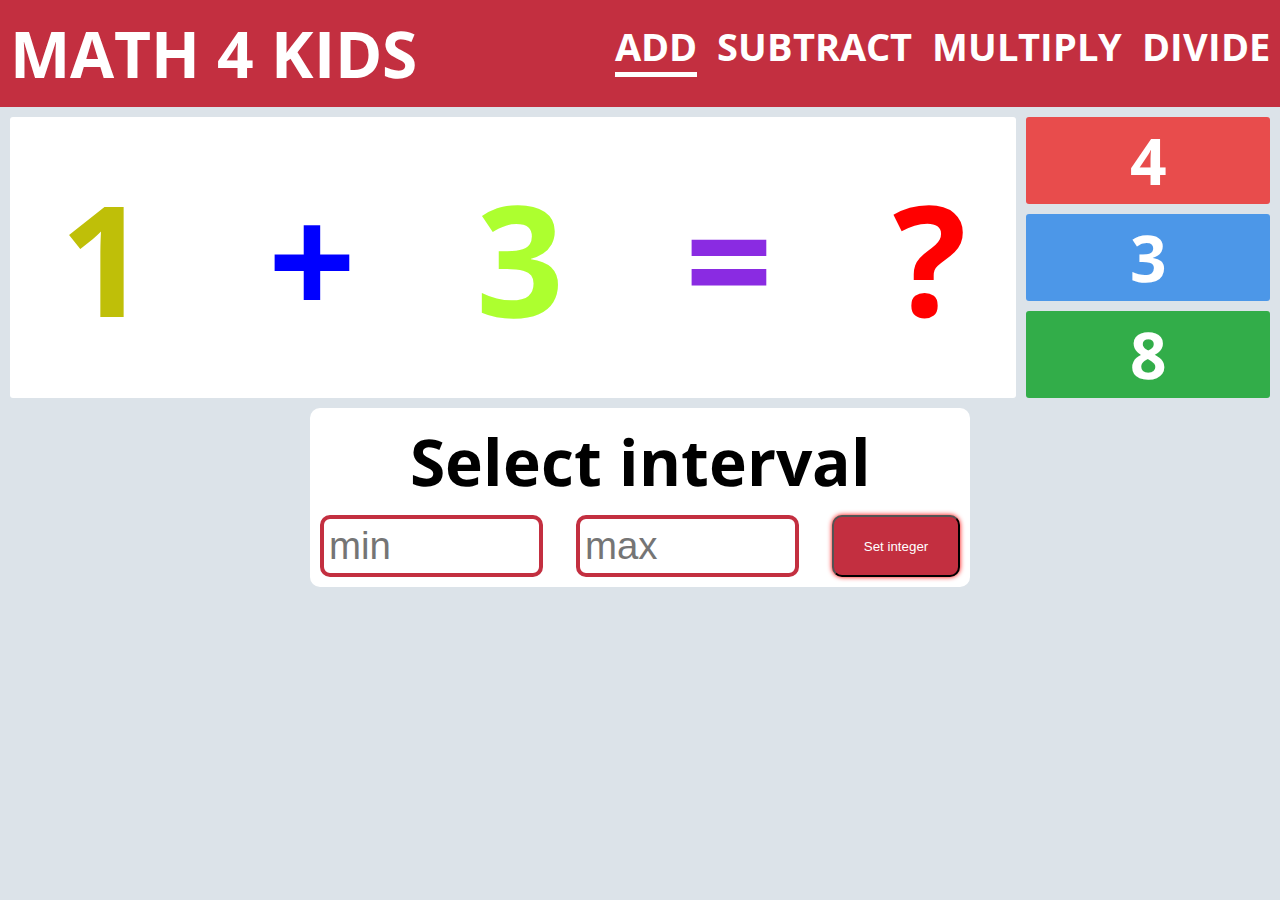
<file: index.html>
<!DOCTYPE html>
<html lang="en">
  <head>
    <meta charset="UTF-8" />
    <meta http-equiv="X-UA-Compatible" content="IE=edge" />
    <meta name="viewport" content="width=device-width, initial-scale=1.0" />
    <link rel="preconnect" href="https://fonts.googleapis.com" />
    <link rel="preconnect" href="https://fonts.gstatic.com" crossorigin />
    <link rel="preconnect" href="https://fonts.googleapis.com" />
    <link rel="preconnect" href="https://fonts.gstatic.com" crossorigin />
    <link
      href="https://fonts.googleapis.com/css2?family=Open+Sans:ital,wght@0,300;0,400;0,500;0,600;0,700;0,800;1,300;1,400;1,500;1,600;1,700;1,800&display=swap"
      rel="stylesheet"
    />
    <link rel="stylesheet" href="./style/style.css" />
    <title>Add</title>
  </head>
  <body>
    <audio src="./audio/Sound_04669.mp3"></audio>
    <header>
      <h1>MATH 4 KIDS</h1>
      <ul class="nav">
        <li class="nav-element">
          <a href="./index.html" class="nav-elem-link current">ADD</a>
        </li>
        <li class="nav-element">
          <a href="./subtract.html" class="nav-elem-link">SUBTRACT</a>
        </li>
        <li class="nav-element">
          <a href="./multiply.html" class="nav-elem-link">MULTIPLY</a>
        </li>
        <li class="nav-element">
          <a href="./divide.html" class="nav-elem-link">DIVIDE</a>
        </li>
      </ul>
    </header>
    <div class="wrapper">
      <div class="container-equation">
        <div
          class="equation-elements"
          id="num-first"
          style="color: rgb(191, 191, 8)"
        ></div>
        <div
          class="equation-elements"
          id="mathematical-relation"
          style="color: blue"
        ></div>
        <div
          class="equation-elements"
          id="num-second"
          style="color: greenyellow"
        ></div>
        <div class="equation-elements" id="equals" style="color: blueviolet">
          =
        </div>
        <div class="equation-elements" id="question" style="color: red">?</div>
      </div>

      <div class="container-answer">
        <div class="answer-elements" id="option1">5</div>
        <div class="answer-elements" id="option2">4</div>
        <div class="answer-elements" id="option3">2</div>
      </div>
    </div>
    <div class="select-inreval">
      <h3>Select interval</h3>
      <form action="submit" class="select-inreval-form">
        <input type="text" placeholder="min" name="min" />
        <input type="text" placeholder="max" name="max" />
        <button type="submit" class="set-integer">Set integer</button>
      </form>
    </div>
    <audio src="./audio/Sound_04669.mp3" id="false-answer"></audio>
    <audio src="./audio/line_open.mp3" id="right-answer"></audio>
    <script src="./script/add.js"></script>
  </body>
</html>
</file>
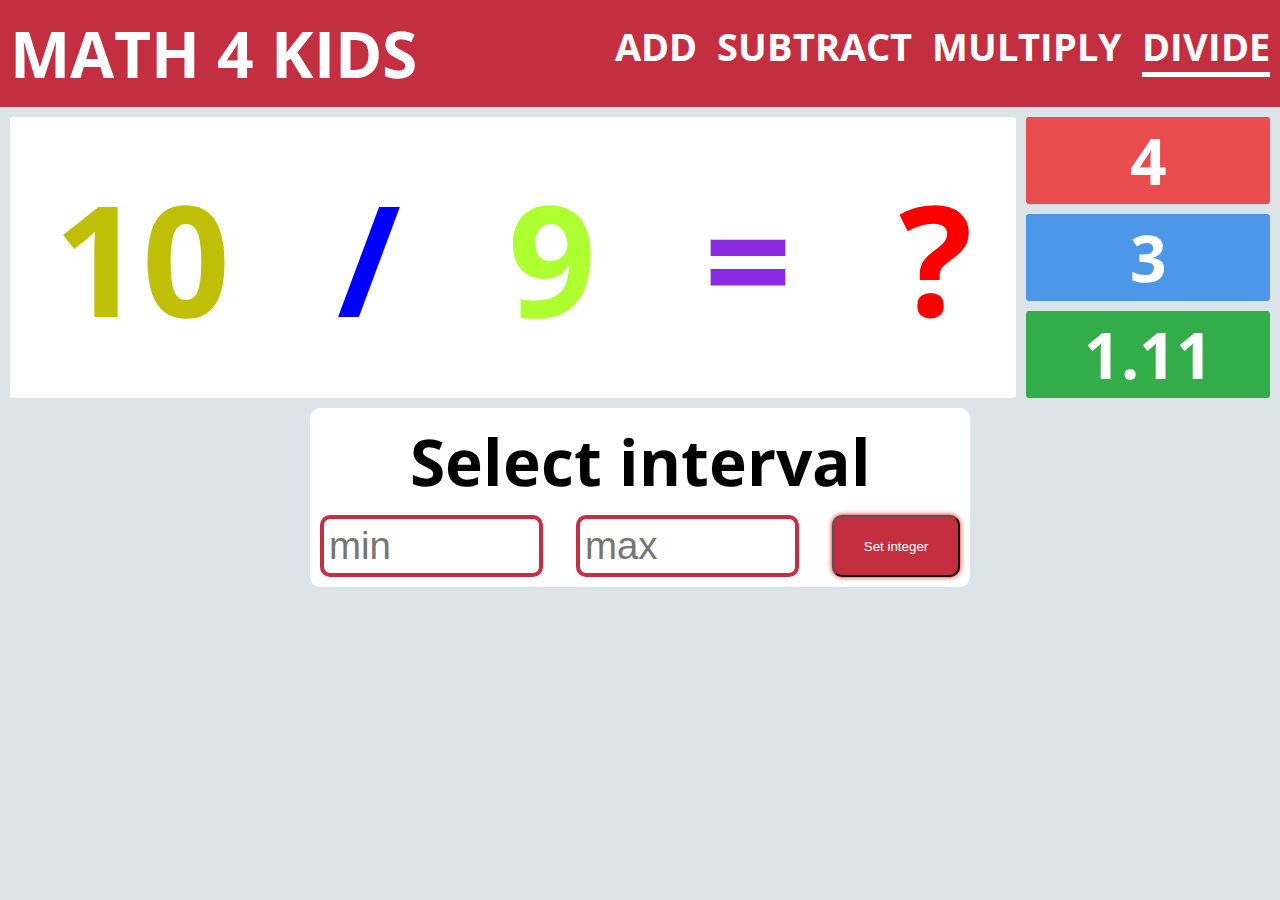
<file: divide.html>
<!DOCTYPE html>
<html lang="en">
  <head>
    <meta charset="UTF-8" />
    <meta http-equiv="X-UA-Compatible" content="IE=edge" />
    <meta name="viewport" content="width=device-width, initial-scale=1.0" />
    <link rel="preconnect" href="https://fonts.googleapis.com" />
    <link rel="preconnect" href="https://fonts.gstatic.com" crossorigin />
    <link rel="preconnect" href="https://fonts.googleapis.com" />
    <link rel="preconnect" href="https://fonts.gstatic.com" crossorigin />
    <link
      href="https://fonts.googleapis.com/css2?family=Open+Sans:ital,wght@0,300;0,400;0,500;0,600;0,700;0,800;1,300;1,400;1,500;1,600;1,700;1,800&display=swap"
      rel="stylesheet"
    />
    <link rel="stylesheet" href="./style/style.css" />
    <title>Divide</title>
  </head>
  <body>
    <audio src="./audio/Sound_04669.mp3"></audio>
    <header>
      <h1>MATH 4 KIDS</h1>
      <ul class="nav">
        <li class="nav-element">
          <a href="./index.html" class="nav-elem-link">ADD</a>
        </li>
        <li class="nav-element">
          <a href="./subtract.html" class="nav-elem-link">SUBTRACT</a>
        </li>
        <li class="nav-element">
          <a href="./multiply.html" class="nav-elem-link">MULTIPLY</a>
        </li>
        <li class="nav-element">
          <a href="./divide.html" class="nav-elem-link current">DIVIDE</a>
        </li>
      </ul>
    </header>
    <div class="wrapper">
      <div class="container-equation">
        <div
          class="equation-elements"
          id="num-first"
          style="color: rgb(191, 191, 8)"
        ></div>
        <div
          class="equation-elements"
          id="mathematical-relation"
          style="color: blue"
        ></div>
        <div
          class="equation-elements"
          id="num-second"
          style="color: greenyellow"
        ></div>
        <div class="equation-elements" id="equals" style="color: blueviolet">
          =
        </div>
        <div class="equation-elements" id="question" style="color: red">?</div>
      </div>

      <div class="container-answer">
        <div class="answer-elements" id="option1">5</div>
        <div class="answer-elements" id="option2">4</div>
        <div class="answer-elements" id="option3">2</div>
      </div>
    </div>
    <div class="select-inreval">
      <h3>Select interval</h3>
      <form action="submit" class="select-inreval-form">
        <input type="text" placeholder="min" name="min" />
        <input type="text" placeholder="max" name="max" />
        <button type="submit" class="set-integer">Set integer</button>
      </form>
    </div>
    <audio src="./audio/Sound_04669.mp3" id="false-answer"></audio>
    <audio src="./audio/line_open.mp3" id="right-answer"></audio>
    <script src="./script/divide.js"></script>
  </body>
</html>
</file>
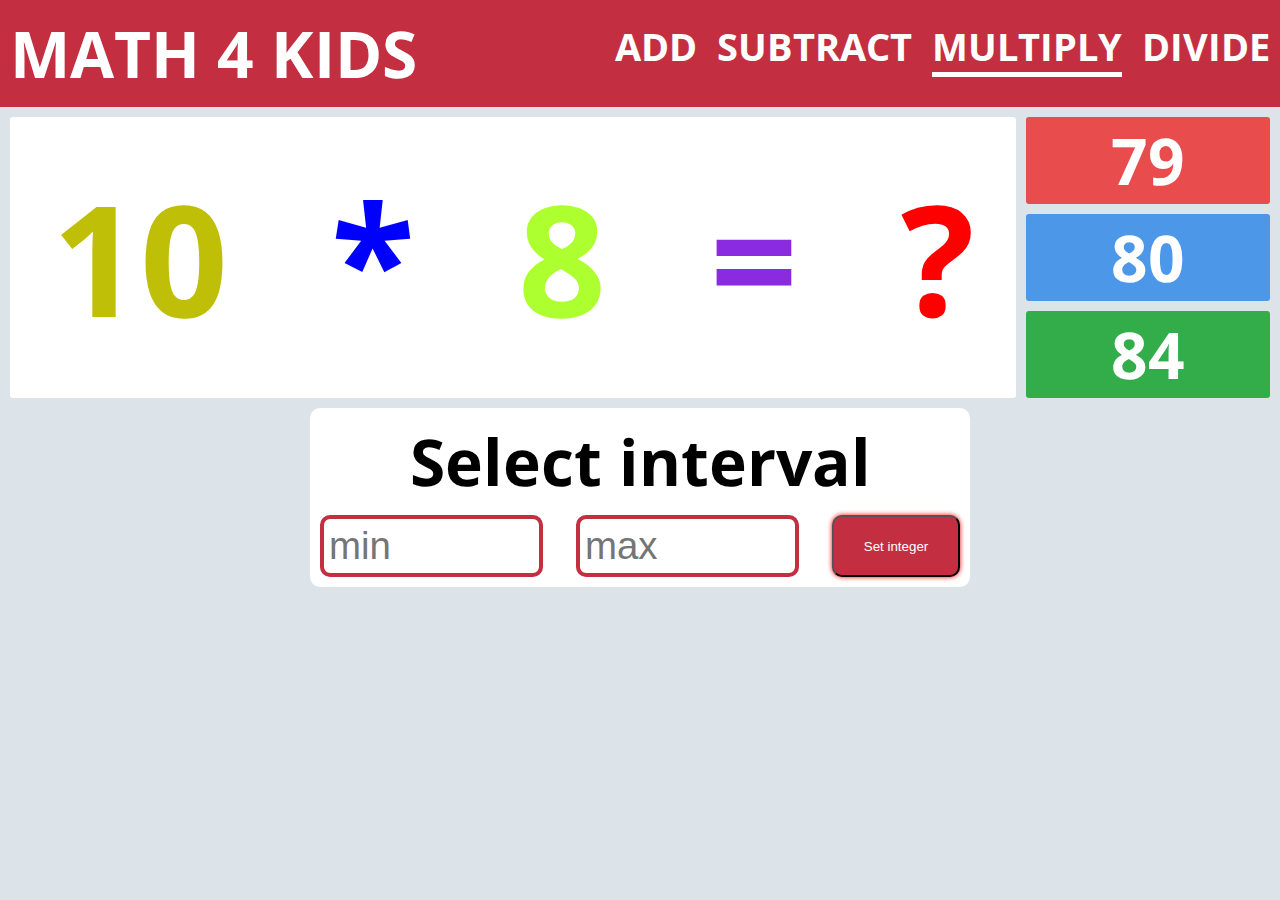
<file: multiply.html>
<!DOCTYPE html>
<html lang="en">
  <head>
    <meta charset="UTF-8" />
    <meta http-equiv="X-UA-Compatible" content="IE=edge" />
    <meta name="viewport" content="width=device-width, initial-scale=1.0" />
    <link rel="preconnect" href="https://fonts.googleapis.com" />
    <link rel="preconnect" href="https://fonts.gstatic.com" crossorigin />
    <link rel="preconnect" href="https://fonts.googleapis.com" />
    <link rel="preconnect" href="https://fonts.gstatic.com" crossorigin />
    <link
      href="https://fonts.googleapis.com/css2?family=Open+Sans:ital,wght@0,300;0,400;0,500;0,600;0,700;0,800;1,300;1,400;1,500;1,600;1,700;1,800&display=swap"
      rel="stylesheet"
    />
    <link rel="stylesheet" href="./style/style.css" />
    <title>Multiply</title>
  </head>
  <body>
    <audio src="./audio/Sound_04669.mp3"></audio>
    <header>
      <h1>MATH 4 KIDS</h1>
      <ul class="nav">
        <li class="nav-element">
          <a href="./index.html" class="nav-elem-link">ADD</a>
        </li>
        <li class="nav-element">
          <a href="./subtract.html" class="nav-elem-link">SUBTRACT</a>
        </li>
        <li class="nav-element">
          <a href="./multiply.html" class="nav-elem-link current">MULTIPLY</a>
        </li>
        <li class="nav-element">
          <a href="./divide.html" class="nav-elem-link">DIVIDE</a>
        </li>
      </ul>
    </header>
    <div class="wrapper">
      <div class="container-equation">
        <div
          class="equation-elements"
          id="num-first"
          style="color: rgb(191, 191, 8)"
        ></div>
        <div
          class="equation-elements"
          id="mathematical-relation"
          style="color: blue"
        ></div>
        <div
          class="equation-elements"
          id="num-second"
          style="color: greenyellow"
        ></div>
        <div class="equation-elements" id="equals" style="color: blueviolet">
          =
        </div>
        <div class="equation-elements" id="question" style="color: red">?</div>
      </div>

      <div class="container-answer">
        <div class="answer-elements" id="option1">5</div>
        <div class="answer-elements" id="option2">4</div>
        <div class="answer-elements" id="option3">2</div>
      </div>
    </div>
    <div class="select-inreval">
      <h3>Select interval</h3>
      <form action="submit" class="select-inreval-form">
        <input type="text" placeholder="min" name="min" />
        <input type="text" placeholder="max" name="max" />
        <button type="submit" class="set-integer">Set integer</button>
      </form>
    </div>
    <audio src="./audio/Sound_04669.mp3" id="false-answer"></audio>
    <audio src="./audio/line_open.mp3" id="right-answer"></audio>
    <script src="./script/multiply.js"></script>
  </body>
</html>
</file>
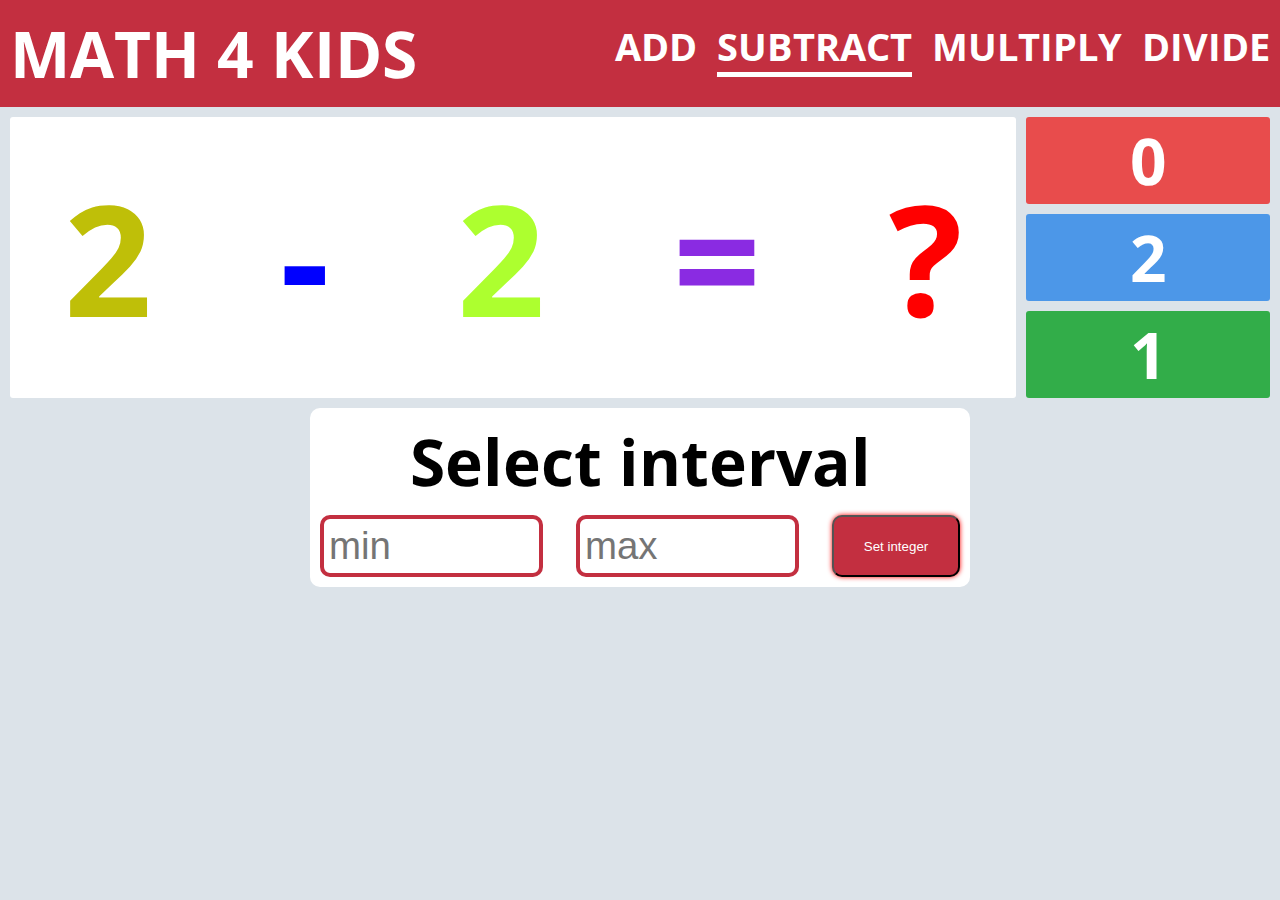
<file: subtract.html>
<!DOCTYPE html>
<html lang="en">
  <head>
    <meta charset="UTF-8" />
    <meta http-equiv="X-UA-Compatible" content="IE=edge" />
    <meta name="viewport" content="width=device-width, initial-scale=1.0" />
    <link rel="preconnect" href="https://fonts.googleapis.com" />
    <link rel="preconnect" href="https://fonts.gstatic.com" crossorigin />
    <link rel="preconnect" href="https://fonts.googleapis.com" />
    <link rel="preconnect" href="https://fonts.gstatic.com" crossorigin />
    <link
      href="https://fonts.googleapis.com/css2?family=Open+Sans:ital,wght@0,300;0,400;0,500;0,600;0,700;0,800;1,300;1,400;1,500;1,600;1,700;1,800&display=swap"
      rel="stylesheet"
    />
    <link rel="stylesheet" href="./style/style.css" />
    <title>Subtract</title>
  </head>
  <body>
    <audio src="./audio/Sound_04669.mp3"></audio>
    <header>
      <h1>MATH 4 KIDS</h1>
      <ul class="nav">
        <li class="nav-element">
          <a href="./index.html" class="nav-elem-link">ADD</a>
        </li>
        <li class="nav-element">
          <a href="./subtract.html" class="nav-elem-link current">SUBTRACT</a>
        </li>
        <li class="nav-element">
          <a href="./multiply.html" class="nav-elem-link">MULTIPLY</a>
        </li>
        <li class="nav-element">
          <a href="./divide.html" class="nav-elem-link">DIVIDE</a>
        </li>
      </ul>
    </header>
    <div class="wrapper">
      <div class="container-equation">
        <div
          class="equation-elements"
          id="num-first"
          style="color: rgb(191, 191, 8)"
        ></div>
        <div
          class="equation-elements"
          id="mathematical-relation"
          style="color: blue"
        ></div>
        <div
          class="equation-elements"
          id="num-second"
          style="color: greenyellow"
        ></div>
        <div class="equation-elements" id="equals" style="color: blueviolet">
          =
        </div>
        <div class="equation-elements" id="question" style="color: red">?</div>
      </div>

      <div class="container-answer">
        <div class="answer-elements" id="option1">5</div>
        <div class="answer-elements" id="option2">4</div>
        <div class="answer-elements" id="option3">2</div>
      </div>
    </div>
    <div class="select-inreval">
      <h3>Select interval</h3>
      <form action="submit" class="select-inreval-form">
        <input type="text" placeholder="min" name="min" />
        <input type="text" placeholder="max" name="max" />
        <button type="submit" class="set-integer">Set integer</button>
      </form>
    </div>
    <audio src="./audio/Sound_04669.mp3" id="false-answer"></audio>
    <audio src="./audio/line_open.mp3" id="right-answer"></audio>
    <script src="./script/subtract.js"></script>
  </body>
</html>
</file>
<file: style/style.css>
* {
  padding: 0;
  margin: 0;
}
body {
  font-size: 1.4rem;
  height: 100%;
  font-family: "Open Sans", sans-serif;
  font-weight: bold;
  color: black;
  background-color: rgb(220, 227, 233);
}
header {
  padding: 10px;
  background-color: rgb(195, 47, 64);

  display: flex;
  justify-content: space-between;
}
a {
  text-decoration: none;
  color: white;
}
li {
  list-style-type: none;
}
h1 {
  font-size: 5vw;
  color: white;
}
h3 {
  font-size: 5vw;
}
.nav {
  display: flex;
  padding-top: 10px;
  gap: 20px;
  font-size: 3vw;
}
.current::after {
  content: "_";
  display: block;
  font-size: 4px;
  background-color: white;
}
.wrapper {
  font-size: 80px;
  display: grid;
  grid-template-columns: 80% 20%;
  margin-right: 10px;
}

.container-equation {
  font-size: 12vw;
  background-color: white;
  border-radius: 3px;
  text-align: center;

  margin-top: 10px;
  margin-left: 10px;
  display: flex;
  justify-content: space-between;
  gap: 20px;
}
.equation-elements {
  margin: auto auto;
}
.container-answer {
  margin-top: 10px;
  font-size: 5vw;
  display: flex;
  flex-direction: column;
  gap: 10px;
}
.answer-elements {
  width: auto;
  border-radius: 3px;
  text-align: center;
  margin-left: 10px;
}
#option1 {
  background-color: rgb(232, 76, 76);
  color: white;
  transition: 1s;
}
#option1:hover {
  background-color: white;
  color: rgb(232, 76, 76);
}
#option2 {
  background-color: rgb(76, 151, 232);
  color: white;
  transition: 1s;
}
#option2:hover {
  background-color: white;
  color: rgb(76, 151, 232);
}
#option3 {
  background-color: rgb(50, 173, 73);
  color: white;
  transition: 1s;
}
#option3:hover {
  background-color: white;
  color: rgb(50, 173, 73);
}
.select-inreval {
  background-color: white;
  width: 50%;
  padding: 10px;
  margin: 10px auto;
  border-radius: 10px;
  font-size: 50px;
  text-align: center;
}
.select-inreval-form {
  margin-top: 10px;
  display: grid;
  grid-template-columns: 40% 40% 20%;

  justify-content: center;
}
form input {
  font-size: 3vw;
  width: 80%;
  padding: 5px;
  border-radius: 10px;
  border: 4px solid rgb(195, 47, 64);
}
.set-integer {
  background-color: rgb(195, 47, 64);
  color: white;
  border-radius: 10px;
  padding: 5px;
  box-shadow: 0px 0px 5px red;
}

@media (max-width: 720px) {
  .wrapper {
    display: flex;
    flex-direction: column;
    margin-right: 10px;
  }
  .answer-elements {
    padding: 20px 0;
  }
  .select-inreval {
    width: 95%;
  }
}
@media (max-width: 360px) {
  .select-inreval {
    width: 90%;
  }
}
</file>
